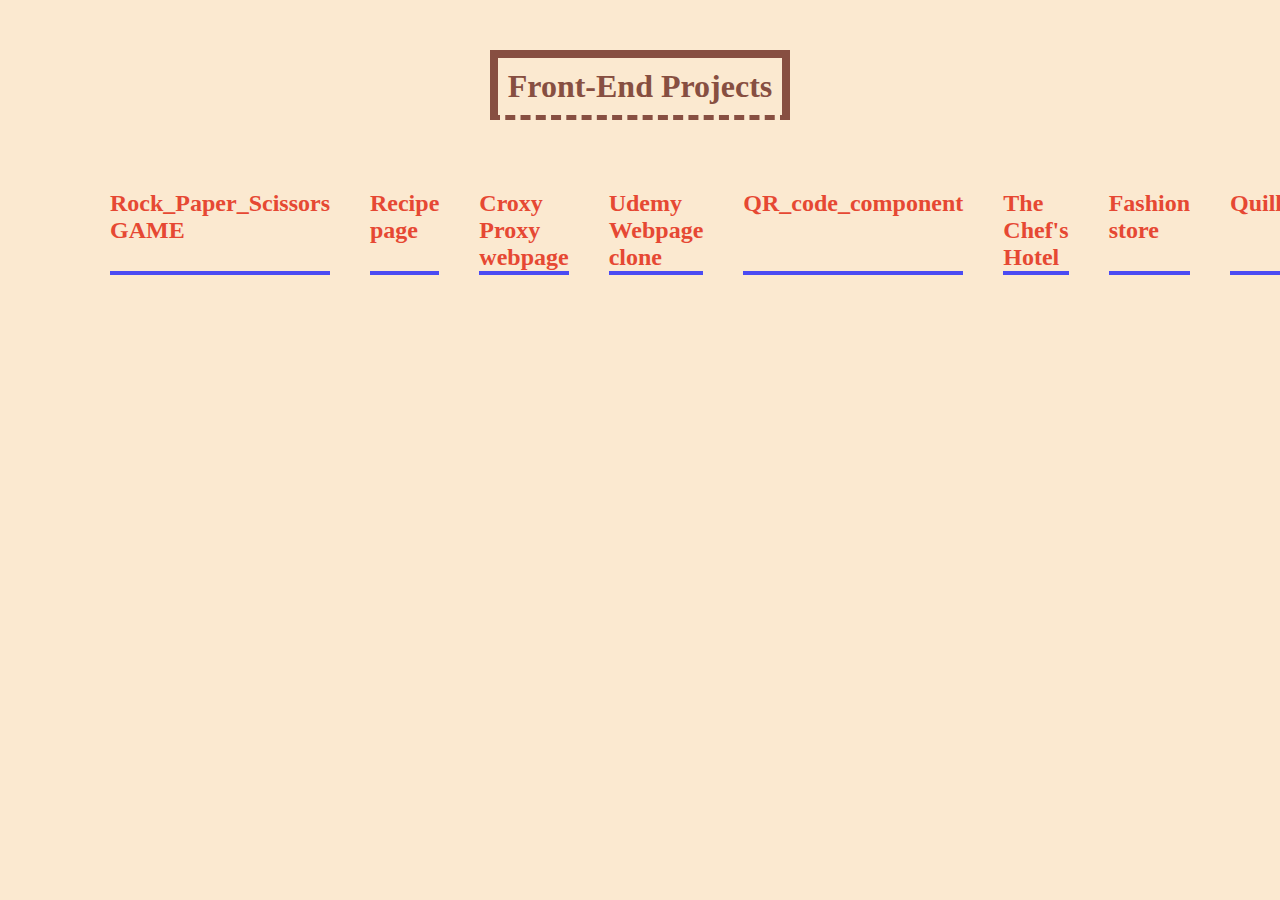
<file: index.html>
<!DOCTYPE html>
<html lang="en">
<head>
    <meta charset="UTF-8">
    <meta name="viewport" content="width=device-width, initial-scale=1.0">
    <link rel="preconnect" href="https://fonts.googleapis.com">
<link rel="preconnect" href="https://fonts.gstatic.com" crossorigin>
<link href="https://fonts.googleapis.com/css2?family=Bree+Serif&family=Poppins:ital,wght@0,100;0,200;0,300;0,400;0,500;0,600;0,700;0,800;0,900;1,100;1,200;1,300;1,400;1,500;1,600;1,700;1,800;1,900&family=Press+Start+2P&family=Ubuntu:ital,wght@0,300;0,400;0,500;0,700;1,300;1,400;1,500;1,700&display=swap" rel="stylesheet">

    <link rel="stylesheet" href="style.css">
    <title>My Projects</title>
</head>
<body>
    <h1> Front-End Projects </h1>
    
    <ul>
        <li ><h2><a href="https://vjharan.github.io/rock_paper_scissors_game/" target="_blank">Rock_Paper_Scissors GAME</a></h2></li>
        <li ><h2><a href="https://vjharan.github.io/odin-recipes/" target="_blank">Recipe page</a></h2></li>
        <li><h2><a href="./Croxy Proxy/" target="_blank">Croxy Proxy webpage</a></h2></li>
        <li><h2><a href="./Udemy/index.html" target="_blank">Udemy Webpage clone</a></h2></li>
        <li><h2><a href="https://vjharan.github.io/QR_code_component/" target="_blank">QR_code_component</a></h2></li>
        <li><h2><a href="./The_Chef's_Hotel/index.html" target="_blank">The Chef's Hotel</a></h2></li>
        <li><h2><a href="./Fashion_store/index.html" target="_blank">Fashion store</a></h2></li>
        <li><h2><a href="./Quill/index.html" target="_blank">Quill</a></h2></li>
        
    </ul>
</body>
</html>
</file>
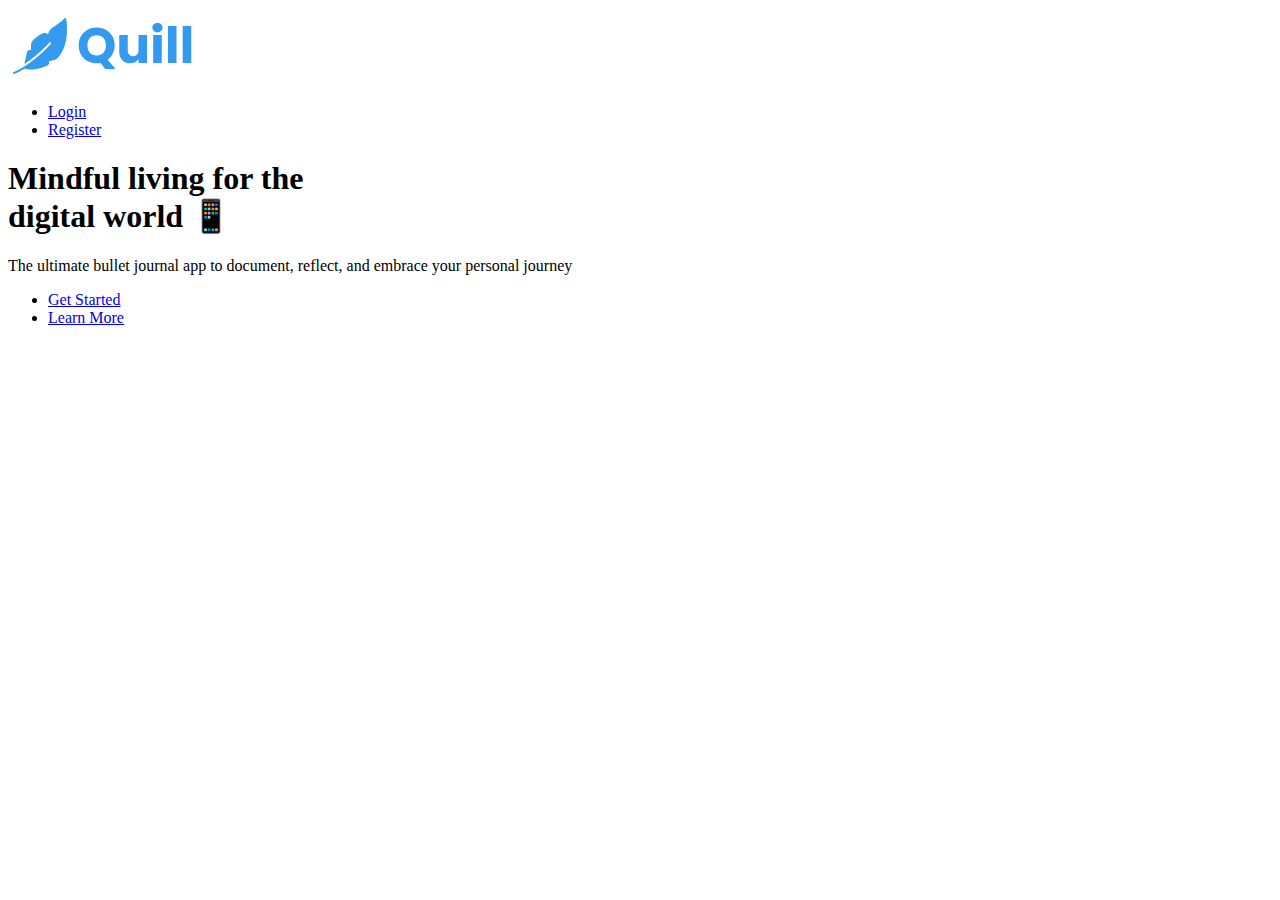
<file: Quill/index.html>
<!DOCTYPE html>
<html lang="en">
<head>
    <meta charset="UTF-8">
    <meta name="viewport" content="width=device-width, initial-scale=1.0">
    <title>Quill</title>
</head>
<body>
    <header  >
        <!-- NAVIGATION SECTION -->
       <a href="index.html"><img src="images/quill.svg" alt= "quill logo" ></a>
       <nav>
           <ul>
               <li><a href="/login.html">Login</a></li>
               <li><a href="/register.html">Register</a></li>
           </ul>
       </nav>

       <!-- HERO SECTION -->
        <section>
           <h1>Mindful living for the <br>digital world 📱</h1>
           <p>The ultimate bullet journal app to document, reflect, and embrace your personal journey</p>
           <ul>
               <li><a href="register.html">Get Started</a></li>
               <li><a href="#more">Learn More</a></li>
           </ul>
        </section>
   </header>
</body>
</html>
</file>
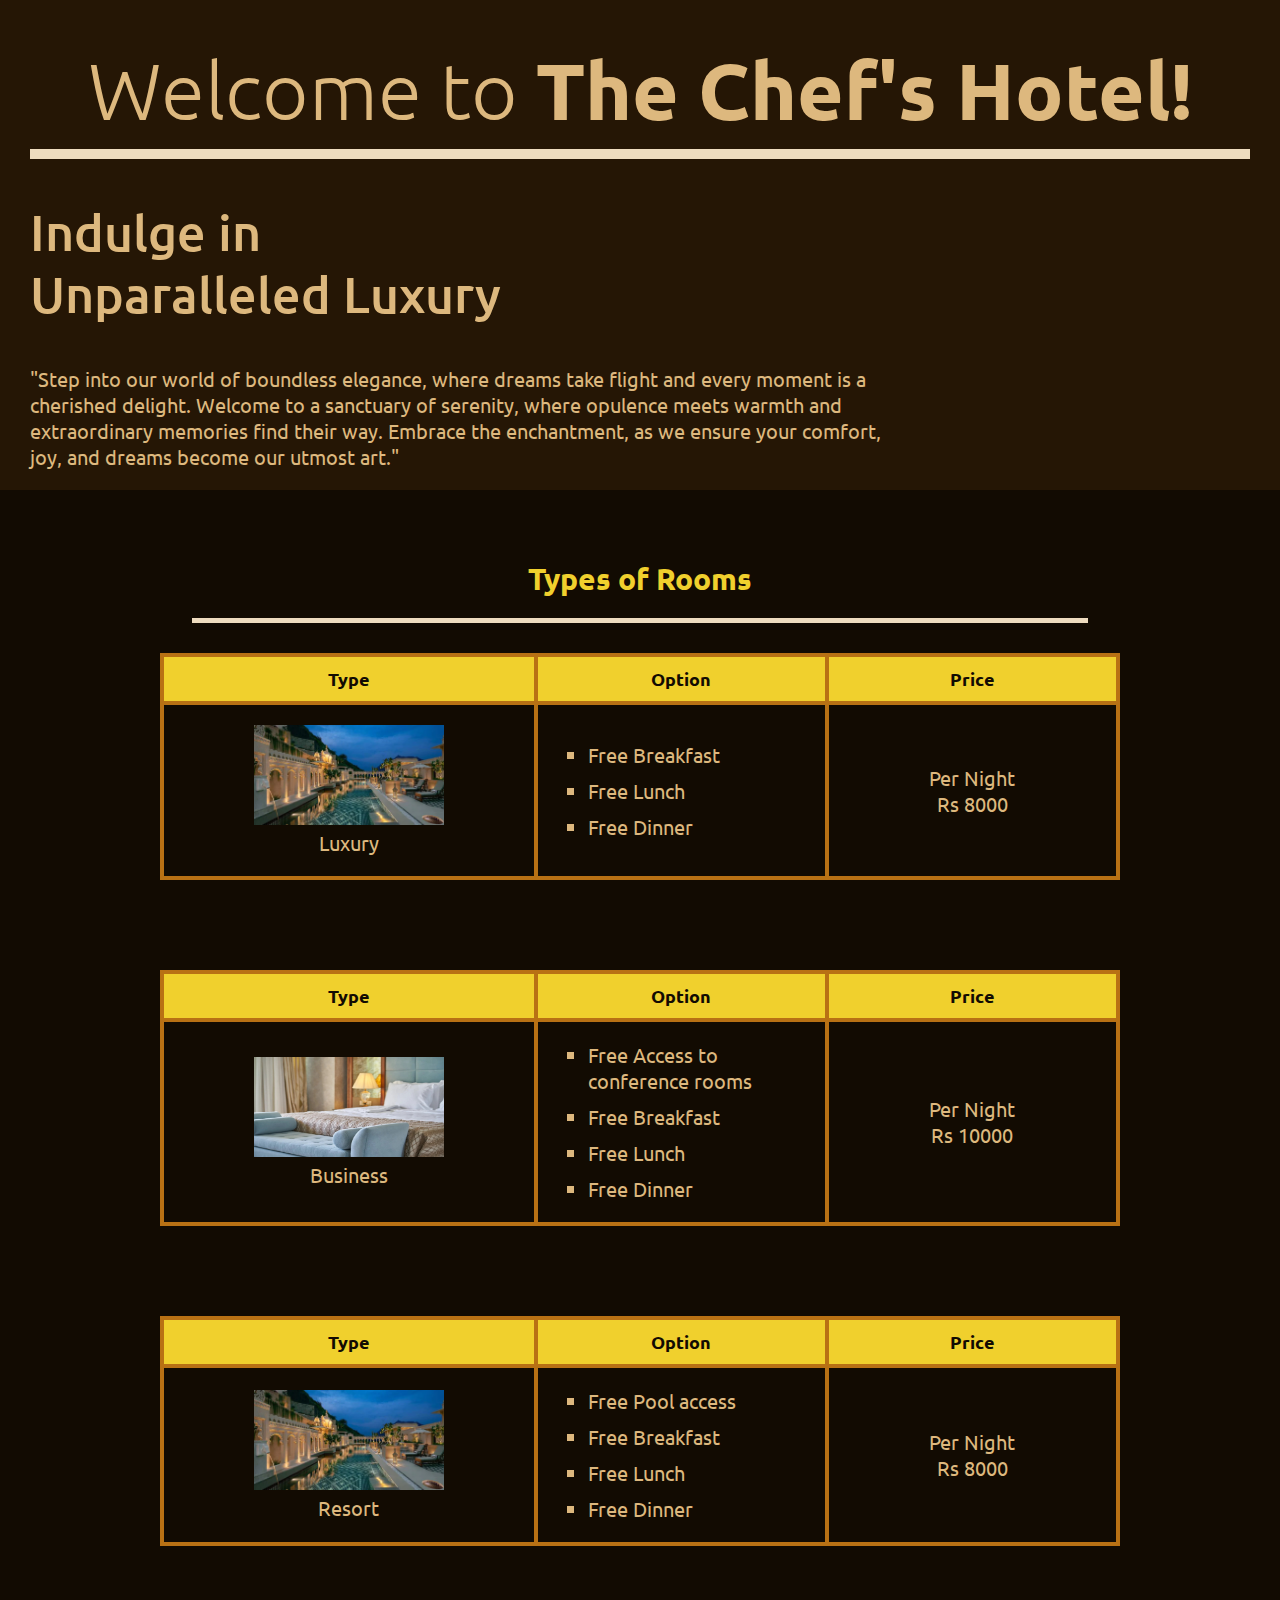
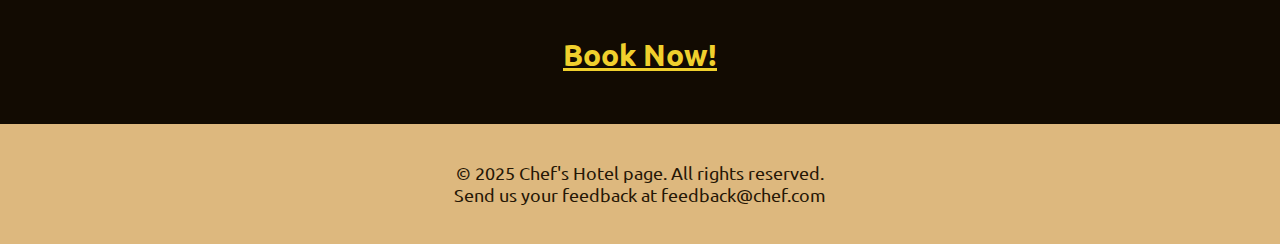
<file: The_Chef's_Hotel/index.html>
<!DOCTYPE html>
<html lang="en">
<head>
    <meta charset="UTF-8">
    <meta name="viewport" content="width=device-width, initial-scale=1.0">
    <link rel="preconnect" href="https://fonts.googleapis.com">
    <link rel="preconnect" href="https://fonts.gstatic.com" crossorigin>
    <link href="https://fonts.googleapis.com/css2?family=Poppins:ital,wght@0,100;0,200;0,300;0,400;0,500;0,600;0,700;0,800;0,900;1,100;1,200;1,300;1,400;1,500;1,600;1,700;1,800;1,900&family=Ubuntu:ital,wght@0,300;0,400;0,500;0,700;1,300;1,400;1,500;1,700&display=swap" rel="stylesheet">

    <link rel="stylesheet" href="style.css">
    <title>The Chef's Hotel</title>
</head>
<body>
    <header>
        <h1 class="headerh1">Welcome to <span> The Chef's Hotel!</span> </h1>
    
        <h2 class="headerh2">
            Indulge in <br>Unparalleled Luxury</h2> 
       
        <p class="headerp">
            "Step into our world of boundless elegance, where dreams take flight and every moment is a cherished delight. Welcome   to a sanctuary of serenity, where opulence meets warmth and extraordinary memories find their way. Embrace the  enchantment, as we ensure your comfort, joy, and dreams become our utmost art."
        </p>
    </header>

    <main>
        <h3>Types of Rooms</h3>
        <!-- LUXURY -->
        <section>
            <table>
                
                <thead>
                    <tr>
                        <th>Type</th>
                        <th>Option</th>
                        <th>Price</th>
                    </tr>
                    
                </thead>
                <tbody>
                    <tr>
                        <td rowspan="3">
                            <figure>
                                <img src="images/luxury.jpg" alt="luxury">
                                <figcaption>Luxury</figcaption>
                            </figure>
                            </td>
                        <td>
                            <ul>
                                <li>Free Breakfast</li>
                                <li>Free Lunch</li>
                                <li>Free Dinner</li>
                            </ul>
                        </td>
                        <td rowspan="3">Per Night <br> Rs 8000</td>
                    </tr>
                    
                </tbody>
            </table>
        </section>

        <!-- BUSINESS -->
        <section>
            <table>
                <thead>
                    <tr>
                        <th>Type</th>
                        <th>Option</th>
                        <th>Price</th>
                    </tr>
                    
                </thead>
                <tbody>
                    <tr>
                        <td rowspan="3">
                            <figure>
                                <img src="images/business.jpg" alt="business">
                                <figcaption>Business</figcaption>
                            </figure>
                            </td>
                        <td>
                            <ul>
                                <li>Free Access to conference rooms</li>
                                <li>Free Breakfast</li>
                                <li>Free Lunch</li>
                                <li>Free Dinner</li>
                            </ul>
                        </td>
                        <td rowspan="3">Per Night <br> Rs 10000</td>
                    </tr>
                    
                </tbody>
            </table>
        </section>

        <!-- RESORT -->
        <section>
            <table>
                <thead>
                    <tr>
                        <th>Type</th>
                        <th>Option</th>
                        <th>Price</th>
                    </tr>
                    
                </thead>
                <tbody>
                    <tr>
                        <td rowspan="3">
                            <figure>
                                <img src="images/luxury.jpg" alt="luxury">
                                <figcaption>Resort</figcaption>
                            </figure>
                            </td>
                        <td>
                            <ul>
                                <li>Free Pool access</li>
                                <li>Free Breakfast</li>
                                <li>Free Lunch</li>
                                <li>Free Dinner</li>                    
                            </ul>
                        </td>
                        <td rowspan="3">Per Night <br> Rs 8000</td>
                    </tr>
                    
                </tbody>
            </table>
        </section>
        <p><a href="index.html">Book Now!</a></p>
    </main>

    <footer>
        <p>© 2025 Chef's Hotel page. All rights reserved. <br>
            Send us your feedback at feedback@chef.com</p>
    </footer>
</body>
</html>
</file>
<file: style.css>
html{
    box-sizing: border-box;
}

*{
    box-sizing: inherit;
}

body{
    background-color:#FBE9D0;   
    
    margin:50px;
}
h1{
    color:#874F41;
    border:8px solid ;
    border-bottom:5px dashed  ;
    width:fit-content;
    margin:0 auto;
    padding:10px;
}
ul{ 
    width:fit-content;
    margin:50px auto;
    display: flex;
    list-style: none;   
}
h2{
    margin:0;   
}
li{  
    height: ;
    margin:20px;
    border-bottom: 4px solid rgb(75, 75, 243);    
    
}
 
li a {
    
    color:#E64833;
    text-decoration: none;
}
</file>
<file: The_Chef's_Hotel/style.css>
body{
    background-color: #251605;
    color:#DDB87E;
    margin:0;
}
 
.headerh1{
    text-align:center;
    font-size:80px;
    font-family: "Ubuntu", serif;
    font-weight: 300;
    font-style: normal;
    border-bottom:10px solid  #EEDCBF;
    margin: 30px;
    padding:10px;
}
span{
    font-family: "Ubuntu", serif;
    font-weight: 700;
    font-style: normal;
}

.headerh2{
    font-family: "Ubuntu",serif;
    font-weight:500;

    padding-left: 30px;
    font-size:50px;
    text-align: left;
}


.headerp{  
    padding-left: 30px;
    font-size: 20px;
    font-family: "Ubuntu", serif;
    font-weight: 400;
    font-style: normal;
    text-align: left;
    margin-right:30%;
    
}


h3{ color:#F0D02D;
    padding-bottom: 30px;
    padding: 20px;
    font-size:30px;
    font-weight: 400;
    font-weight: bold;
    text-align: center;
    border-bottom:5px solid  #EEDCBF;
    margin-left:15%;
    margin-right: 15%;
}
main{
    background-color: #120B02;
    font-family: "Ubuntu", serif;
    font-weight: 400;
    font-style: normal;
    padding-top: 20px;
    font-size: large;
    
}
 
section{
   padding-bottom:90px;
}
table{
   
    margin: auto;
    border: 3px solid #B87114;
    width: 75%;
    padding: 10px;
    border-collapse: collapse;
    text-align: center;
}
img{
    width:190px;
    height: 100px;
}

th,td{  
    padding: 10px;
    text-align: center;
    border: 4px solid #B87114;
    
}

th{
    background-color: #F0D02D;
    color: #120B02;
}   

td{ width: 20%;
    text-align: center;
    font-size: 20px;
    padding: 0px;
}

li{ list-style-type:square;
    margin: 10px;
    text-align: left;
}
a{
    color:#F0D02D;
}
main p{
    font-family: "Ubuntu", serif;
    font-weight: 700;
    font-size:30px;
    font-style: normal;
    text-align: center;
    padding-bottom: 50px;
    margin:0;
}
footer{
    
    padding-top:20px;
    padding-bottom:20px;
    font-family: "Ubuntu", serif;
    font-weight: 400;
    font-style: normal;
    text-align: center;
    background-color: #DDB87E;
    color: #251605;
    font-size: large;
    
}
</file>
